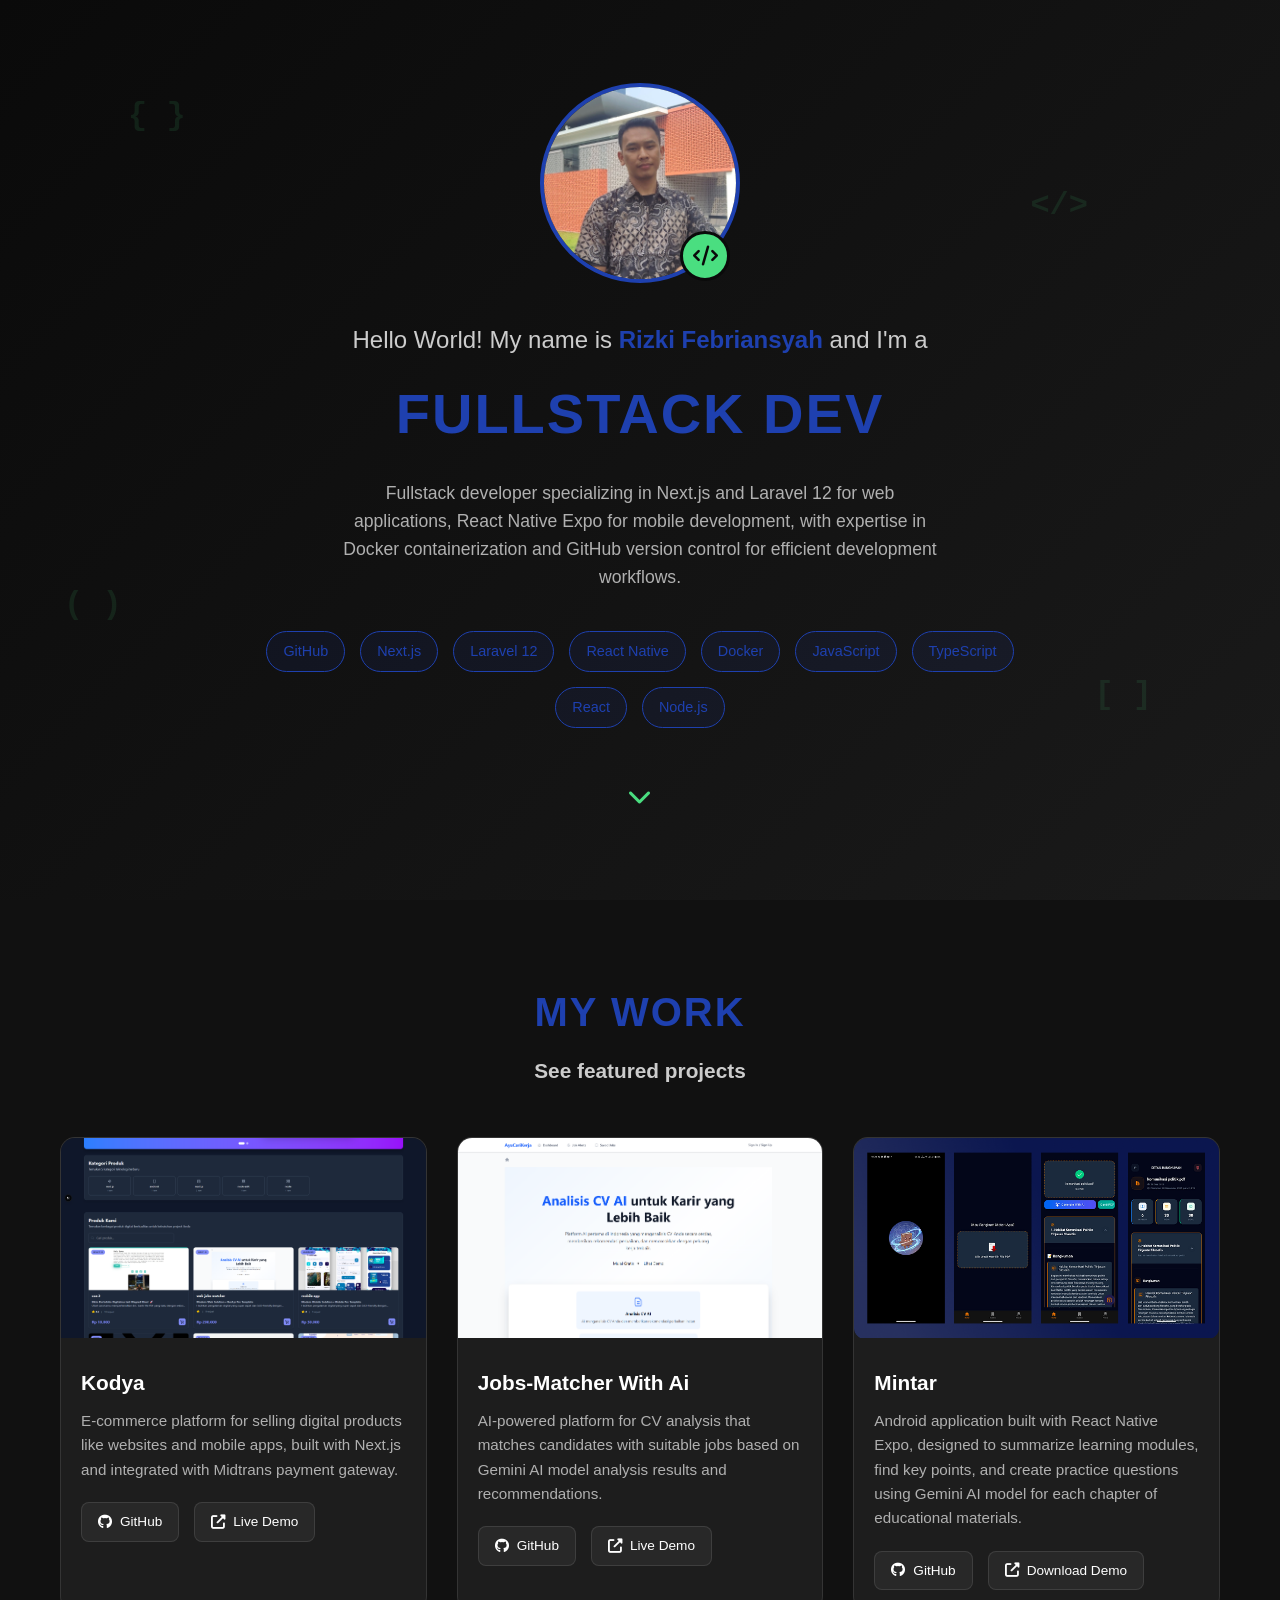
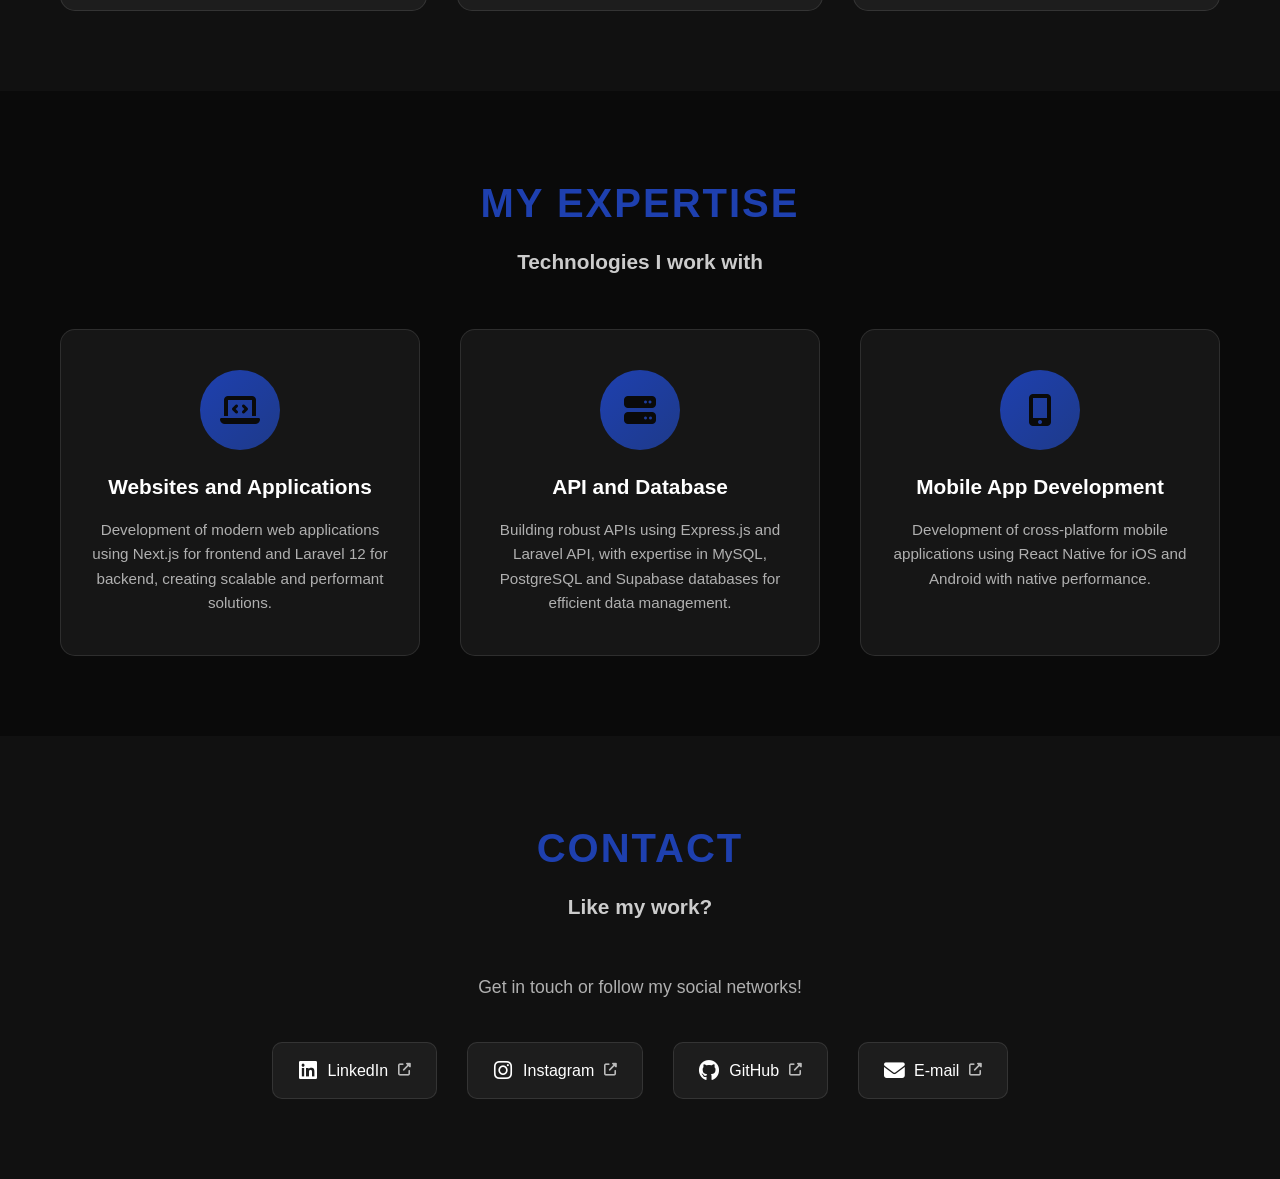
<file: index.html>
<!DOCTYPE html>
<html lang="en">
<head>
    <meta charset="UTF-8">
    <meta name="viewport" content="width=device-width, initial-scale=1.0">
    <meta name="description" content="Rizki Febriansyah - Fullstack Developer Portfolio">
    <meta name="author" content="Rizki Febriansyah">
    <meta name="keywords" content="Rizki Febriansyah, Fullstack Developer, Portfolio, Web Development, JavaScript, React, Node.js, TypeScript, HTML, CSS, Laravel, Next.js, Express.js, MySQL, PostgreSQL, Supabase">
    <title>Rizki Febriansyah - Fullstack Developer</title>
    <link rel="stylesheet" href="https://cdnjs.cloudflare.com/ajax/libs/font-awesome/6.4.0/css/all.min.css">
    <link rel="stylesheet" href="style.css">
</head>
<body>
    <!-- Hero Section -->
    <section class="hero">
        <div class="hero-content">
            <div class="profile-container">
                <img src="assets/pp.jpg" alt="Martina Santos" class="profile-img">
                <div class="code-icon">
                    <i class="fas fa-code"></i>
                </div>
            </div>
            <h2>Hello World! My name is <strong style="color: #1e40af;">Rizki Febriansyah</strong> and I'm a</h2>
            <h1>Fullstack Developer</h1>
            <p>Fullstack developer specializing in Next.js and Laravel 12 for web applications, React Native Expo for mobile development, with expertise in Docker containerization and GitHub version control for efficient development workflows.</p>
            
            <div class="skills">
                <span class="skill-badge">GitHub</span>
                <span class="skill-badge">Next.js</span>
                <span class="skill-badge">Laravel 12</span>
                <span class="skill-badge">React Native</span>
                <span class="skill-badge">Docker</span>
                <span class="skill-badge">JavaScript</span>
                <span class="skill-badge">TypeScript</span>
                <span class="skill-badge">React</span>
                <span class="skill-badge">Node.js</span>
            </div>
            
            <div class="scroll-down">
                <i class="fas fa-chevron-down"></i>
            </div>
        </div>
        
        <!-- Background elements -->
        <div class="bg-elements">
            <span class="code-text">{ }</span>
            <span class="code-text">&lt;/&gt;</span>
            <span class="code-text">( )</span>
            <span class="code-text">[ ]</span>
        </div>
    </section>

    <!-- My Work Section -->
    <section class="work" id="work">
        <div class="container">
            <h2 class="section-title">My Work</h2>
            <h3 class="section-subtitle">See featured projects</h3>
            
            <div class="projects-grid">
                <div class="project-card">
                    <img src="assets/kodya.png" alt="Travelgram">
                    <h4>Kodya</h4>
                    <p>E-commerce platform for selling digital products like websites and mobile apps, built with Next.js and integrated with Midtrans payment gateway.</p>
                    <div class="project-links">
                        <a href="https://github.com/mixx-code/kodya" class="project-link" target="_blank">
                            <i class="fab fa-github"></i>
                            <span>GitHub</span>
                        </a>
                        <a href="https://kodya.vercel.app/" class="project-link" target="_blank">
                            <i class="fas fa-external-link-alt"></i>
                            <span>Live Demo</span>
                        </a>
                    </div>
                </div>
                
                <div class="project-card">
                    <img src="assets/jon-matcher.png" alt="Tech News">
                    <h4>Jobs-Matcher With Ai</h4>
                    <p>AI-powered platform for CV analysis that matches candidates with suitable jobs based on Gemini AI model analysis results and recommendations.</p>
                    <div class="project-links">
                        <a href="https://github.com/mixx-code/job-matcher" class="project-link" target="_blank">
                            <i class="fab fa-github"></i>
                            <span>GitHub</span>
                        </a>
                        <a href="https://job-matcher-seven.vercel.app/" class="project-link" target="_blank">
                            <i class="fas fa-external-link-alt"></i>
                            <span>Live Demo</span>
                        </a>
                    </div>
                </div>
                
                <div class="project-card">
                    <img src="assets/mintar.png" alt="Página de receita">
                    <h4>Mintar</h4>
                    <p>Android application built with React Native Expo, designed to summarize learning modules, find key points, and create practice questions using Gemini AI model for each chapter of educational materials.</p>
                    <div class="project-links">
                        <a href="https://github.com/mixx-code/mintar" class="project-link" target="_blank">
                            <i class="fab fa-github"></i>
                            <span>GitHub</span>
                        </a>
                        <a href="https://expo.dev/artifacts/eas/joqZyxCx7K6ywon5BUGdpT.apk" class="project-link" target="_blank">
                            <i class="fas fa-external-link-alt"></i>
                            <span>Download Demo</span>
                        </a>
                    </div>
                </div>
            </div>
        </div>
    </section>

    <!-- My Services Section -->
    <section class="services" id="services">
        <div class="container">
            <h2 class="section-title">My Expertise</h2>
            <h3 class="section-subtitle">Technologies I work with</h3>
            
            <div class="services-grid">
                <div class="service-card">
                    <div class="service-icon">
                        <i class="fas fa-laptop-code"></i>
                    </div>
                    <h4>Websites and Applications</h4>
                    <p>Development of modern web applications using Next.js for frontend and Laravel 12 for backend, creating scalable and performant solutions.</p>
                </div>
                
                <div class="service-card">
                    <div class="service-icon">
                        <i class="fas fa-server"></i>
                    </div>
                    <h4>API and Database</h4>
                    <p>Building robust APIs using Express.js and Laravel API, with expertise in MySQL, PostgreSQL and Supabase databases for efficient data management.</p>
                </div>
                
                <div class="service-card">
                    <div class="service-icon">
                        <i class="fas fa-mobile-alt"></i>
                    </div>
                    <h4>Mobile App Development</h4>
                    <p>Development of cross-platform mobile applications using React Native for iOS and Android with native performance.</p>
                </div>
                
                <!-- <div class="service-card">
                    <div class="service-icon">
                        <i class="fas fa-cogs"></i>
                    </div>
                    <h4>DevOps</h4>
                    <p>Application and infrastructure management, with automated deployment and continuous monitoring.</p>
                </div> -->
            </div>
        </div>
    </section>

    <!-- Contact Section -->
    <section class="contact" id="contact">
        <div class="container">
            <h2 class="section-title">Contact</h2>
            <h3 class="section-subtitle">Like my work?</h3>
            <p class="contact-description">Get in touch or follow my social networks!</p>
            
            <div class="social-links">
                <a href="https://www.linkedin.com/in/rizki-febriansyah-882a20210/" target="_blank" class="social-link">
                    <i class="fab fa-linkedin"></i>
                    <span>LinkedIn</span>
                    <i class="fas fa-external-link-alt"></i>
                </a>
                
                <a href="https://www.instagram.com/iki_0011/" target="_blank" class="social-link">
                    <i class="fab fa-instagram"></i>
                    <span>Instagram</span>
                    <i class="fas fa-external-link-alt"></i>
                </a>
                
                <a href="https://github.com/mixx-code" target="_blank" class="social-link">
                    <i class="fab fa-github"></i>
                    <span>GitHub</span>
                    <i class="fas fa-external-link-alt"></i>
                </a>
                
                <a href="mailto:rfebriansyah385@gmail.com" target="_blank" class="social-link">
                    <i class="fas fa-envelope"></i>
                    <span>E-mail</span>
                    <i class="fas fa-external-link-alt"></i>
                </a>
            </div>
        </div>
    </section>

    <script src="script.js"></script>
</body>
</html>
</file>
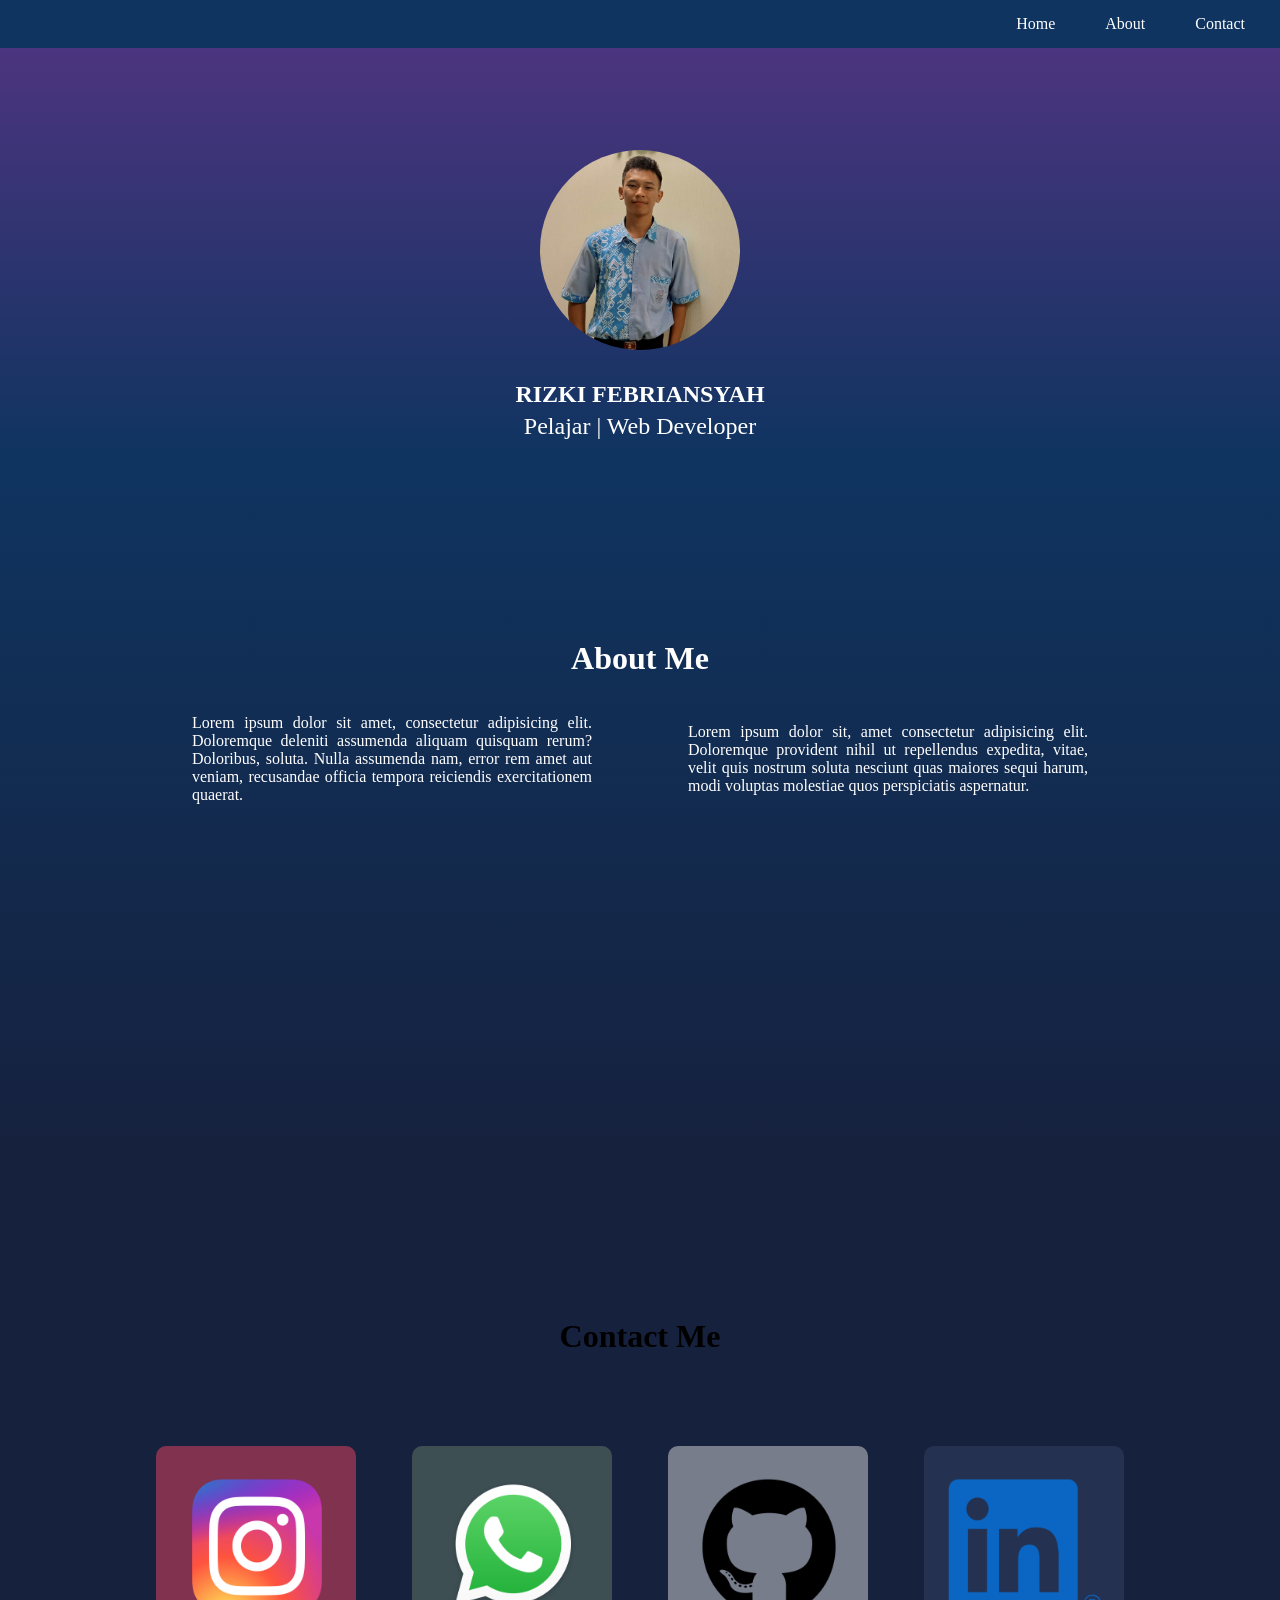
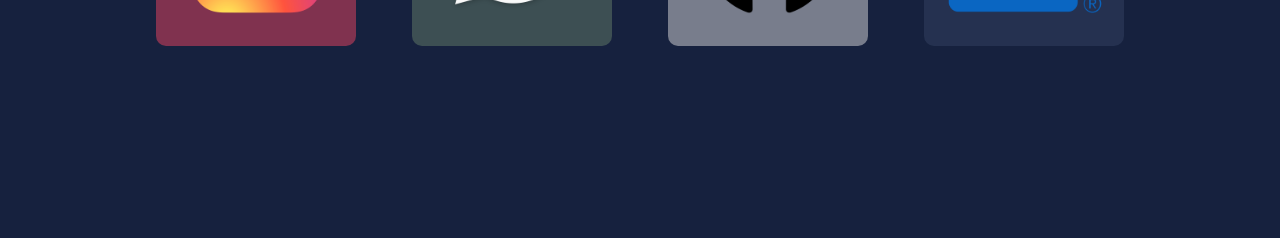
<file: portofolio/index.html>
<!DOCTYPE html>
<html lang="en">
<head>
    <meta charset="UTF-8">
    <meta http-equiv="X-UA-Compatible" content="IE=edge">
    <meta name="viewport" content="width=device-width, initial-scale=1.0">
    <link rel="stylesheet" href="style.css">
    <title>Document</title>
</head>
<body>
    <div class="container">
        <!-- Navbar -->
        <nav class="navigasi">
            <li><a href="#contact">Contact</a></li>
            <li><a href="#about">About</a></li>
            <li><a href="#home">Home</a></li>
        </nav>
        <!-- Akhir Navbar -->
        <!-- Home -->
        <div id="home">
            <img class="pp" src="./asset/pp.jpg" alt="ini photo profil">
            <h1 class="nama">RIZKI FEBRIANSYAH</h1>
            <h2 class="status">Pelajar | Web Developer</h2>
        </div>
        <!-- Akhir Home -->
        <!-- About -->
        <div id="about">
            <h1 class="about-me"> About Me</h1>
            <div class="deskripsi">
                <p class="paragraf">Lorem ipsum dolor sit amet, consectetur adipisicing elit. Doloremque deleniti assumenda aliquam quisquam rerum? Doloribus, soluta. Nulla assumenda nam, error rem amet aut veniam, recusandae officia tempora reiciendis exercitationem quaerat.</p>
                <p class="paragraf">Lorem ipsum dolor sit, amet consectetur adipisicing elit. Doloremque provident nihil ut repellendus expedita, vitae, velit quis nostrum soluta nesciunt quas maiores sequi harum, modi voluptas molestiae quos perspiciatis aspernatur.</p>
            </div>
        </div>
        <!-- Akhir About -->
        <!-- Contact -->
        <div id="contact">
            <h1 class="contact-me">Contact Me</h1>
            <div class="wrap">
                <a class="bg-sosmed bg-ig" href=""><img class="foto" src="./asset/Instagram-Logo.wine.png" alt=""></a>
                <a class="bg-sosmed bg-wa" href=""><img class="foto" src="./asset/WhatsApp-Logo.wine.png" alt=""></a>
                <a class="bg-sosmed bg-github" href=""><img class="foto" src="./asset/GitHub-Logo.wine.png" alt=""></a>
                <a class="bg-sosmed bg-linkin" href=""><img class="foto" src="./asset/LinkedIn-Icon-Logo.wine.png" alt=""></a>
            </div>
        </div>
        <!-- Akhir Contact -->
    </div>
</body>
</html>
</file>
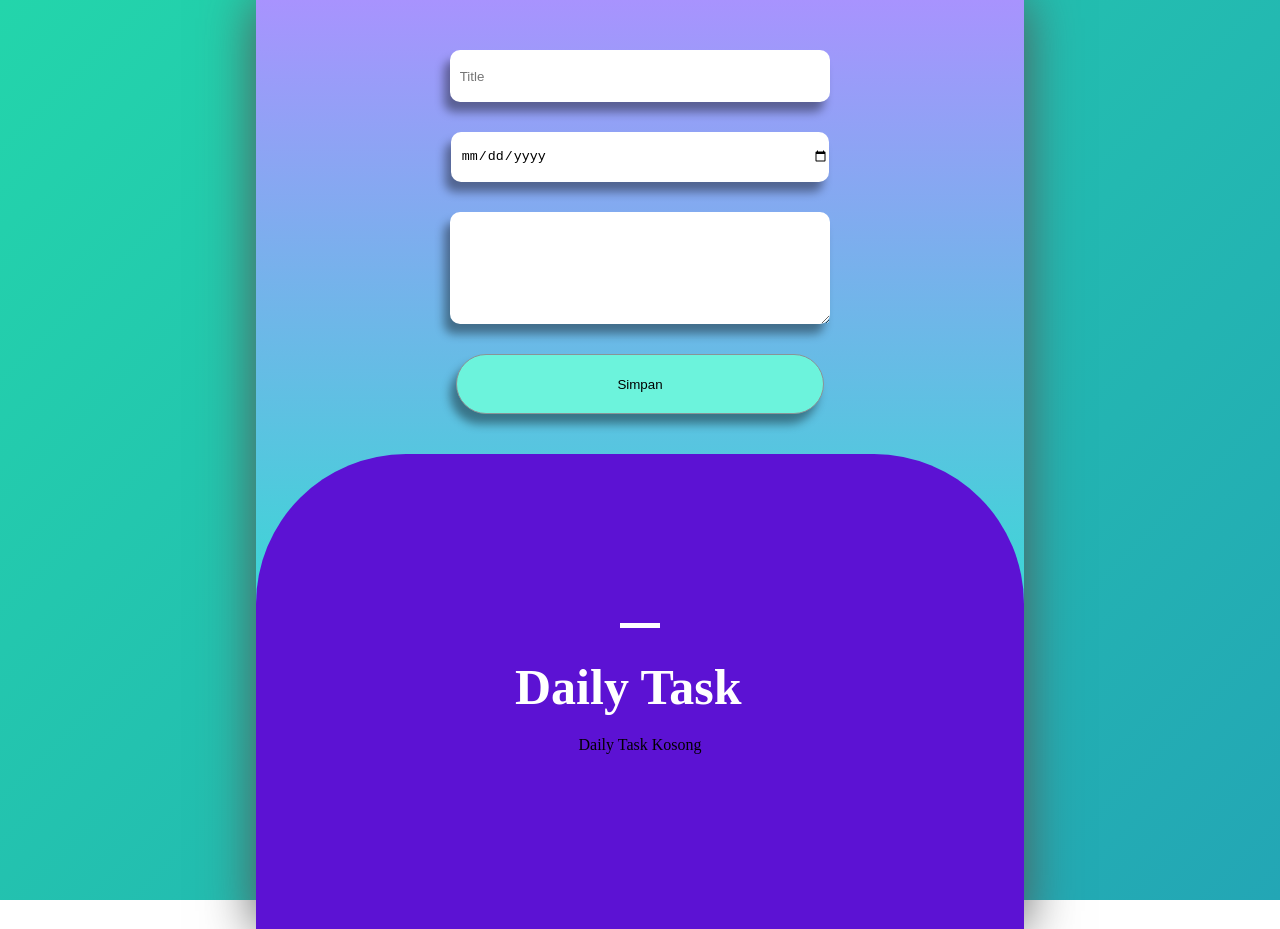
<file: web-daily-task/index.html>
<!DOCTYPE html>
<html lang="en">
<head>
    <meta charset="UTF-8">
    <meta http-equiv="X-UA-Compatible" content="IE=edge">
    <meta name="viewport" content="width=device-width, initial-scale=1.0">
    <link rel="stylesheet" href="index.css">
    <title>Daily Task</title>
</head>
<body>
    
    <div id="container">
        <div class="gradient"></div>
        <div id="input">
            <input type="text" id="title" placeholder="Title" required maxlength="30" minlength="3">
            <input type="date" id="date" placeholder="Date" required  minlength="3">
            <textarea name="" id="agenda" itemid="agenda" cols="30" rows="10" required maxlength="40" minlength="3" ></textarea>
            <button id="btnSimpan">Simpan</button>
        </div>
        <div id="hasil">
            <span class="garis"></span>
            <label id="judul">Daily Task</label>
        </div>
    </div>
    <script src="index.js"></script>
</body>
</html>
</file>
<file: style.css>
* {
    margin: 0;
    padding: 0;
    box-sizing: border-box;
}

body {
    font-family: 'Segoe UI', Tahoma, Geneva, Verdana, sans-serif;
    background-color: #0a0a0a;
    color: #ffffff;
    line-height: 1.6;
    overflow-x: hidden;
}

.container {
    max-width: 1200px;
    margin: 0 auto;
    padding: 0 20px;
}

/* Hero Section */
.hero {
    min-height: 100vh;
    display: flex;
    align-items: center;
    justify-content: center;
    position: relative;
    background: linear-gradient(135deg, #0a0a0a 0%, #1a1a1a 100%);
    overflow: hidden;
}

.hero-content {
    text-align: center;
    z-index: 2;
    max-width: 800px;
    padding: 0 20px;
}

.profile-container {
    position: relative;
    display: inline-block;
    margin-bottom: 30px;
}

.profile-img {
    width: 200px;
    height: 200px;
    border-radius: 50%;
    border: 4px solid #1e40af;
    object-fit: cover;
}

.code-icon {
    position: absolute;
    bottom: 10px;
    right: 10px;
    background: #4ade80;
    width: 50px;
    height: 50px;
    border-radius: 50%;
    display: flex;
    align-items: center;
    justify-content: center;
    border: 3px solid #0a0a0a;
    color: #0a0a0a;
    font-size: 20px;
}

.hero h2 {
    font-size: 1.5rem;
    margin-bottom: 10px;
    color: #cccccc;
    font-weight: 400;
}

.hero h1 {
    font-size: 3.5rem;
    margin-bottom: 20px;
    color: #1e40af;
    font-weight: 700;
    text-transform: uppercase;
    letter-spacing: 2px;
}

.hero p {
    font-size: 1.1rem;
    margin-bottom: 40px;
    color: #b0b0b0;
    max-width: 600px;
    margin-left: auto;
    margin-right: auto;
}

.skills {
    display: flex;
    flex-wrap: wrap;
    justify-content: center;
    gap: 15px;
    margin-bottom: 50px;
}

.skill-badge {
    background: rgba(30, 64, 175, 0.1);
    border: 1px solid #1e40af;
    color: #1e40af;
    padding: 8px 16px;
    border-radius: 25px;
    font-size: 0.9rem;
    font-weight: 500;
    transition: all 0.3s ease;
}

.skill-badge:hover {
    background: #1e40af;
    color: #ffffff;
    transform: translateY(-2px);
}

.scroll-down {
    animation: bounce 2s infinite;
    color: #4ade80;
    font-size: 1.5rem;
    cursor: pointer;
}

@keyframes bounce {
    0%, 20%, 50%, 80%, 100% {
        transform: translateY(0);
    }
    40% {
        transform: translateY(-10px);
    }
    60% {
        transform: translateY(-5px);
    }
}

/* Background elements */
.bg-elements {
    position: absolute;
    top: 0;
    left: 0;
    width: 100%;
    height: 100%;
    z-index: 1;
    opacity: 0.1;
}

.code-text {
    position: absolute;
    font-family: 'Courier New', monospace;
    font-size: 2rem;
    color: #4ade80;
    font-weight: bold;
}

.code-text:nth-child(1) {
    top: 10%;
    left: 10%;
}

.code-text:nth-child(2) {
    top: 20%;
    right: 15%;
}

.code-text:nth-child(3) {
    bottom: 30%;
    left: 5%;
}

.code-text:nth-child(4) {
    bottom: 20%;
    right: 10%;
}

/* Section Styles */
section {
    padding: 80px 0;
}

.section-title {
    font-size: 2.5rem;
    text-align: center;
    margin-bottom: 10px;
    color: #1e40af;
    text-transform: uppercase;
    letter-spacing: 2px;
}

.section-subtitle {
    font-size: 1.3rem;
    text-align: center;
    margin-bottom: 50px;
    color: #cccccc;
}

/* Work Section */
.work {
    background: #111111;
}

.projects-grid {
    display: grid;
    grid-template-columns: repeat(auto-fit, minmax(350px, 1fr));
    gap: 30px;
    margin-top: 50px;
}

.project-card {
    background: rgba(255, 255, 255, 0.05);
    border: 1px solid rgba(255, 255, 255, 0.1);
    border-radius: 15px;
    overflow: hidden;
    transition: all 0.3s ease;
    cursor: pointer;
}

.project-card:hover {
    transform: translateY(-10px);
    border-color: #1e40af;
    box-shadow: 0 10px 30px rgba(30, 64, 175, 0.3);
}

.project-card img {
    width: 100%;
    height: 200px;
    object-fit: cover;
}

.project-card h4 {
    padding: 20px 20px 10px;
    font-size: 1.3rem;
    color: #ffffff;
}

.project-card p {
    padding: 0 20px 20px;
    color: #b0b0b0;
    font-size: 0.95rem;
}

.project-links {
    display: flex;
    gap: 15px;
    padding: 0 20px 20px;
}

.project-link {
    display: flex;
    align-items: center;
    gap: 8px;
    padding: 8px 16px;
    background: rgba(255, 255, 255, 0.05);
    border: 1px solid rgba(255, 255, 255, 0.1);
    border-radius: 8px;
    color: #ffffff;
    text-decoration: none;
    font-size: 0.85rem;
    transition: all 0.3s ease;
}

.project-link:hover {
    background: rgba(30, 64, 175, 0.1);
    border-color: #1e40af;
    color: #1e40af;
    transform: translateY(-2px);
}

.project-link i {
    font-size: 0.9rem;
}

/* Services Section */
.services {
    background: #0a0a0a;
}

.services-grid {
    display: grid;
    grid-template-columns: repeat(auto-fit, minmax(300px, 1fr));
    gap: 40px;
    margin-top: 50px;
}

.service-card {
    text-align: center;
    padding: 40px 30px;
    background: rgba(255, 255, 255, 0.05);
    border: 1px solid rgba(255, 255, 255, 0.1);
    border-radius: 15px;
    transition: all 0.3s ease;
}

.service-card:hover {
    transform: translateY(-5px);
    border-color: #4ade80;
    box-shadow: 0 10px 30px rgba(30, 64, 175, 0.2);
}

.service-icon {
    width: 80px;
    height: 80px;
    margin: 0 auto 20px;
    background: linear-gradient(135deg, #1e40af, #1e3a8a);
    border-radius: 50%;
    display: flex;
    align-items: center;
    justify-content: center;
    font-size: 2rem;
    color: #0a0a0a;
}

.service-card h4 {
    font-size: 1.3rem;
    margin-bottom: 15px;
    color: #ffffff;
}

.service-card p {
    color: #b0b0b0;
    font-size: 0.95rem;
}

/* Contact Section */
.contact {
    background: #111111;
    text-align: center;
}

.contact-description {
    text-align: center;
    margin-bottom: 40px;
    color: #b0b0b0;
    font-size: 1.1rem;
}

.social-links {
    display: flex;
    justify-content: center;
    gap: 30px;
    flex-wrap: wrap;
}

.social-link {
    display: flex;
    align-items: center;
    gap: 10px;
    padding: 15px 25px;
    background: rgba(255, 255, 255, 0.05);
    border: 1px solid rgba(255, 255, 255, 0.1);
    border-radius: 10px;
    color: #ffffff;
    text-decoration: none;
    transition: all 0.3s ease;
    font-size: 1rem;
}

.social-link:hover {
    background: rgba(30, 64, 175, 0.1);
    border-color: #1e40af;
    color: #1e40af;
    transform: translateY(-3px);
}

.social-link i:first-child {
    font-size: 1.3rem;
    width: 20px;
}

.social-link i:last-child {
    font-size: 0.8rem;
    opacity: 0.7;
}

/* Responsive Design */
@media (max-width: 768px) {
    .hero h1 {
        font-size: 2.5rem;
    }
    
    .hero h2 {
        font-size: 1.2rem;
    }
    
    .hero p {
        font-size: 1rem;
    }
    
    .section-title {
        font-size: 2rem;
    }
    
    .section-subtitle {
        font-size: 1.1rem;
    }
    
    .projects-grid {
        grid-template-columns: 1fr;
    }
    
    .services-grid {
        grid-template-columns: 1fr;
    }
    
    .social-links {
        flex-direction: column;
        align-items: center;
    }
    
    .social-link {
        width: 200px;
        justify-content: center;
    }
}

@media (max-width: 480px) {
    .profile-img {
        width: 150px;
        height: 150px;
    }
    
    .code-icon {
        width: 40px;
        height: 40px;
        font-size: 16px;
    }
    
    .hero h1 {
        font-size: 2rem;
    }
    
    .skills {
        gap: 10px;
    }
    
    .skill-badge {
        font-size: 0.8rem;
        padding: 6px 12px;
    }
}

/* Smooth scrolling */
html {
    scroll-behavior: smooth;
}

/* Custom scrollbar */
::-webkit-scrollbar {
    width: 10px;
}

::-webkit-scrollbar-track {
    background: #0a0a0a;
}

::-webkit-scrollbar-thumb {
    background: #1e40af;
    border-radius: 5px;
}

::-webkit-scrollbar-thumb:hover {
    background: #2563eb;
}
</file>
<file: portofolio/style.css>
html{
    scroll-behavior: smooth;
}
body{
    margin: 0px;
}

.navigasi{
    display: flex;
    background: #0F3460;
    flex-direction: row-reverse;
    padding: 15px;
    width: 100%;
    position: fixed;
}

li{
    list-style-type: none;
    margin-right: 50px;
}
a{
    text-decoration: none;
    color: white;
}
a:hover{
    font-weight: bold;
    text-decoration: underline;
}
#home{
    display: flex;
    flex-direction: column;
    width: 100%;
    background: linear-gradient(#533483, #0F3460);
    align-items: center;
}

.pp{
    width: 200px;
    border-radius: 50%;
    margin: 150px;
    margin-bottom: 15px;
    
}
.nama{
    margin-bottom: -15px;
    color: white;
    font-size: 24px;
}
.status{
    color: white;
    font-size: 24px;
    font-weight: 300;
}

#about{
    display: flex;
    align-items: center;
    flex-direction: column;
    background: linear-gradient(#0F3460, #16213E);
    height: 700px;
    width: 100%;
}
.about-me{
    margin-top: 180px;
    color: white;
}
.deskripsi{
    display: flex;
    flex-wrap: wrap;
    align-items: center;
    width: 70%;
    justify-content: space-between;
}
.paragraf{
    width: 400px;
    text-align: justify;
    color: white;
}
#contact{
    margin-top: -22px;
    background: #16213E;
    display: flex;
    flex-direction: column;
    align-items: center;
    height: 700px;
}
.contact-me{
    margin-top: 180px;
}
.wrap{
    display: flex;
    margin-top: 50px;
    width: 80%;
    flex-wrap: wrap;
    flex-direction: row;
    justify-content: space-around;
    height: 500px;
}
.bg-sosmed{
    width: 200px;
    height: 200px;
    border-radius: 10px;
    margin: 20px;

}
.foto{
    width: 292px;
    height: 200px;
    margin-left: -45px;
}
.bg-ig{
    background: rgba(233, 69, 96, 0.5);
}
.bg-wa{
    background: rgba(100, 126, 104, 0.5);
}
.bg-github{
    background: rgba(217, 217, 217, 0.5);
}
.bg-linkin{
    background: rgba(53, 66, 98, 0.5);
}
@media screen and (max-width: 1200px) {
  #contact {
      height: 900px;
  }
}

@media screen and (max-width: 600px) {
    #contact {
        height: 1300px;
    }
  }
</file>
<file: web-daily-task/index.css>
body{
    margin: 0px;
}
.gradient {
    /* background-color: #c5c5c5; */
    background: linear-gradient(-45deg, #ee7752, #e73c7e, #9581f4, #23a6b5, #23d5ab);
    position: absolute;
    position: fixed;
    z-index: -11;
    width: 100%;
    height: 100vh;
    background-size: 400% 400%;
    animation: gradient 10s ease infinite;
}
    @keyframes gradient {
        0% {
            background-position: 0% 50%;
        }
        50% {
            background-position: 100% 50%;
        }
        100% {
            background-position: 0% 50%;
        }
}
#container {
    display: flex;
    width: 60%;
    min-height: 100vh;
    align-items: center;
    flex-direction: column;
    background-image: linear-gradient(#a893fe, #00fbbf);
    box-sizing: border-box;
    margin: auto;
    box-shadow: 0px 0px 50px rgb(84, 85, 85);
}

#input {
    margin-top: 50px;
    display: flex;
    flex-direction: column;
    align-items: center;
    width: 60%;
}

#title, #date, #agenda {
    margin-bottom: 30px;
    width: 80%;
    height: 50px;
    border-radius: 10px;
    box-shadow: -6px 10px 10px rgba(0, 0, 0, 0.4);
    border: none;
    padding-left: 10px;
    
}
#title, #date, #agenda:focus{
    outline: none;
}
#agenda {
    margin-bottom: 30px;
    width: 80%;
    height: 100px;
    padding-top: 10px;
}

#btnSimpan {
    width: 80%;
    height: 60px;
    background: rgb(108, 243, 220);
    border-radius: 40px;
    border: solid #8a9397 ;
    box-shadow: -6px 10px 10px rgba(0, 0, 0, 0.4);
    border: 1px solid #8A9397;
}
#btnSimpan:hover{
    cursor: pointer;
}

#hasil {
    display: block;
    align-content: center;
    width: 100%;
    min-height: 475px;
    background: rgb(92, 18, 211);
    border-top-left-radius: 150px;
    border-top-right-radius: 150px;
    box-sizing: border-box;
    margin-top: 40px;
    /* box-shadow: 0 -20px 20px rgba(30, 0, 78, 0.4); */
    
}
.garis{
    display: block;
    width: 40px;
    height: 5px;
    background: white;
    margin: 10px auto;
    transition: 2s;
}
.garis:hover{
    transform: scaleY(2);
    cursor: pointer;
}
#judul {
    display: block;
    width: 250px;
    font-size: 50px;
    font-weight: bold;
    color: white;
    margin: 0 auto;
    margin-top: 30px;
    margin-bottom: 20px;
}
.kosong {
    text-align: center;
}

.title {
    display: flex;
    /* text-align: center;
    align-items: center; */
    margin-left: 50px;
    width: 30%;
    margin-bottom: -30px;
    box-sizing: border-box;
    padding: 15px;
    border-bottom-right-radius: 25px;
    border-top-right-radius: 25px;
    box-shadow: -6px 15px 10px rgba(0, 0, 0, 0.7);
    
}


.card{
    margin: 50px;
    width: 80%;
    min-height: 150px;
    border-bottom-right-radius: 50px;
    box-sizing: border-box;
    padding-top: 10px;
    padding-left: 10px;
    border-left: 20px solid #8a9397;
    box-shadow: -6px 15px 10px rgba(0, 0, 0, 0.7);
}
.color-icon {
    color: white;
}

.hijau{
    background: #A3FD9C;
    border-left: 20px solid #76D2E5;
}

.coklat {
    background: #FFDBA4;
    border-left: 20px solid #C98474;
}


#hasil .hapus{
    position: absolute;
    display: flex;
    align-items: center;
    justify-content: center;
    /* margin-left:78vmax; */
    margin-left: 45%;
    margin-top: -30px;
    background: red;
    color: white;
    width: 40px;
    height: 40px;
    border-radius: 50%;
}

#hasil .hapus:hover {
    cursor: pointer;
}

@media screen and (max-width: 950px) {
    body {
        margin: 0;
    }
    #container {
        display: flex;
        width: 100%;
        min-height: 100vh;
        align-items: center;
        flex-direction: column;
        background-image: linear-gradient(#a893fe, #00fbbf);
        box-sizing: border-box;
        margin: auto;
    }
    #hasil .hapus{
        position: absolute;
        display: flex;
        align-items: center;
        justify-content: center;
        /* margin-left:78vmax; */
        margin-left: 70%;
        margin-top: -30px;
        background: red;
        color: white;
        width: 40px;
        height: 40px;
        border-radius: 50%;
    }
    #judul {
        display: block;
        width: 250px;
        font-size: 30px;
        font-weight: bold;
        color: white;
        margin: 0 auto;
        margin-top: 30px;
        margin-bottom: 20px;
    }
    .card{
        margin: 50px;
        width: 75%;
        min-height: 150px;
        border-bottom-right-radius: 50px;
        box-sizing: border-box;
        padding-top: 10px;
        padding-left: 10px;
        border-left: 20px solid #8a9397;
        box-shadow: -6px 15px 10px rgba(0, 0, 0, 0.7);
    }
}
@media screen and (max-width: 600px) {
    body {
        margin: 0;
    }
    #container {
        display: flex;
        width: 100%;
        min-height: 100vh;
        align-items: center;
        flex-direction: column;
        background-image: linear-gradient(#a893fe, #00fbbf);
        box-sizing: border-box;
        margin: auto;
    }
    #hasil .hapus{
        position: absolute;
        display: flex;
        align-items: center;
        justify-content: center;
        /* margin-left:78vmax; */
        margin-left: 70%;
        margin-top: -30px;
        background: red;
        color: white;
        width: 40px;
        height: 40px;
        border-radius: 50%;
    }
    #judul {
        display: block;
        width: 250px;
        font-size: 30px;
        font-weight: bold;
        color: white;
        margin: 0 auto;
        margin-top: 30px;
        margin-bottom: 20px;
    }
}
</file>
